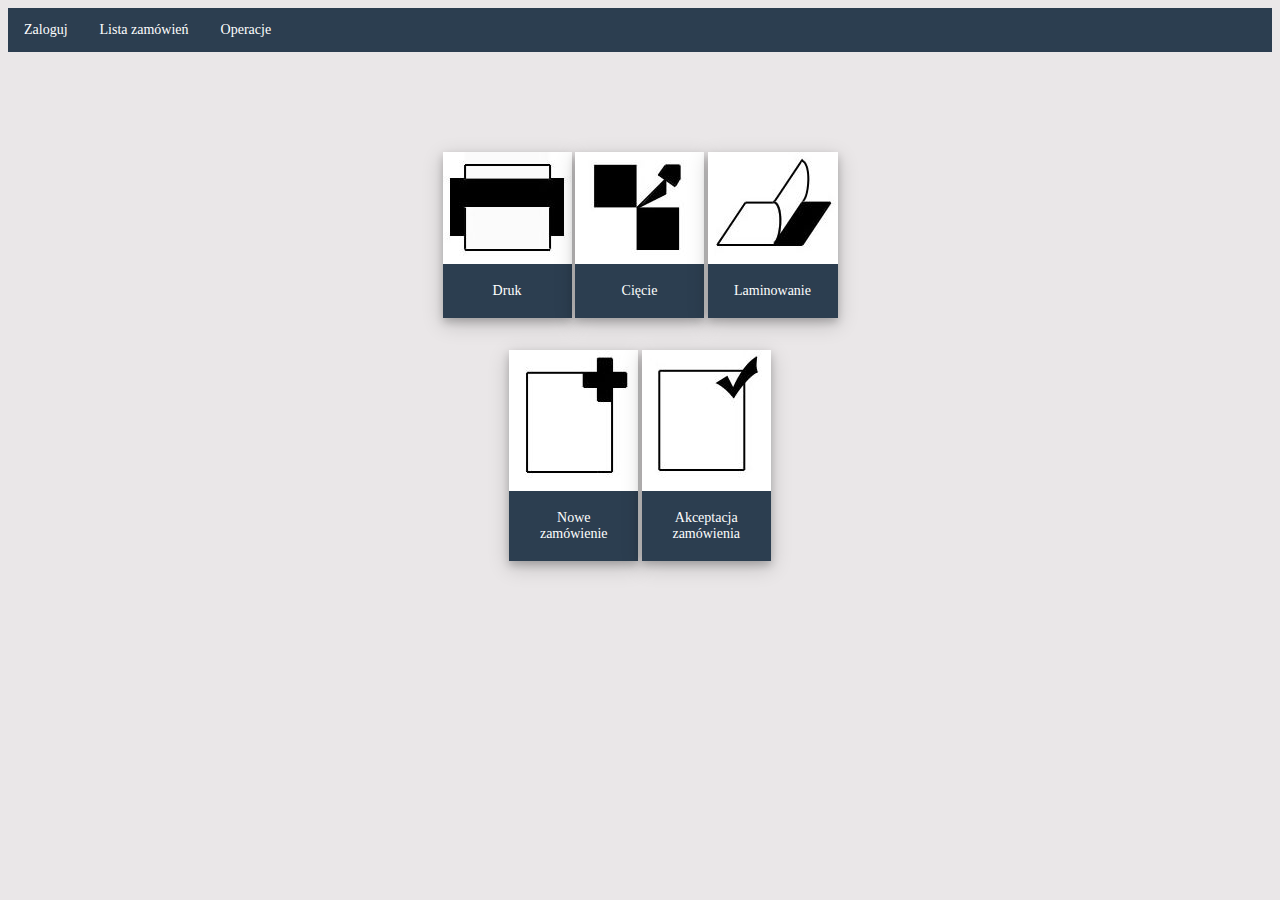
<file: drukarnia/operacje.html>
﻿<!DOCTYPE html>

<html lang="pl">
<head>
    <meta charset="utf-8" />
    <meta name="viewport" content="width=device-width, initial-scale-1" />
    <link type="text/css" rel="stylesheet" href="stylesheet.css" />
    <title>Drukarnia</title>
</head>
<body>
    <div id="container">
        <header></header>

        <div id="menu">
            <nav>
                <ul>
                    <li><a href="file:///C:/Users/Asia/Desktop/portfolio/drukarnia/zaloguj.html">Zaloguj</a></li>
                    <li><a href="file:///C:/Users/Asia/Desktop/portfolio/drukarnia/lista.html">Lista zamówień</a></li>
                    <li><a href="file:///C:/Users/Asia/Desktop/portfolio/drukarnia/operacje.html">Operacje</a></li>
                </ul>
            </nav>
        </div>

        <div id="images">
            <div class="up">
                <a href="#"><img src="druk.jpg" /></a>
                <div class="container">
                    <p>Druk</p>
                </div>
            </div>
            <div class="up">
                <a href="#"><img src="ciecie.jpg" /></a>
                <div class="container">
                    <p>Cięcie</p>
                </div>
            </div>
            <div class="up">
                <a href="#"><img src="laminowanie.jpg" /></a>
                <div class="container">
                    <p>Laminowanie</p>
                </div>
            </div>
            <br /><br /><br />
            <div class="low">
                <a href="#"><img src="nowe.jpg" /></a>
                <div class="container">
                    <p>Nowe<br /> zamówienie</p>
                </div>
            </div>
            <div class="low">
                <a href="#"><img src="akceptacja.jpg" /></a>
                <div class="container">
                    <p>Akceptacja<br /> zamówienia</p>
                </div>
            </div>
        </div>
            
        </div>

        <div id="footer"></div>
</body>
</html>
</file>
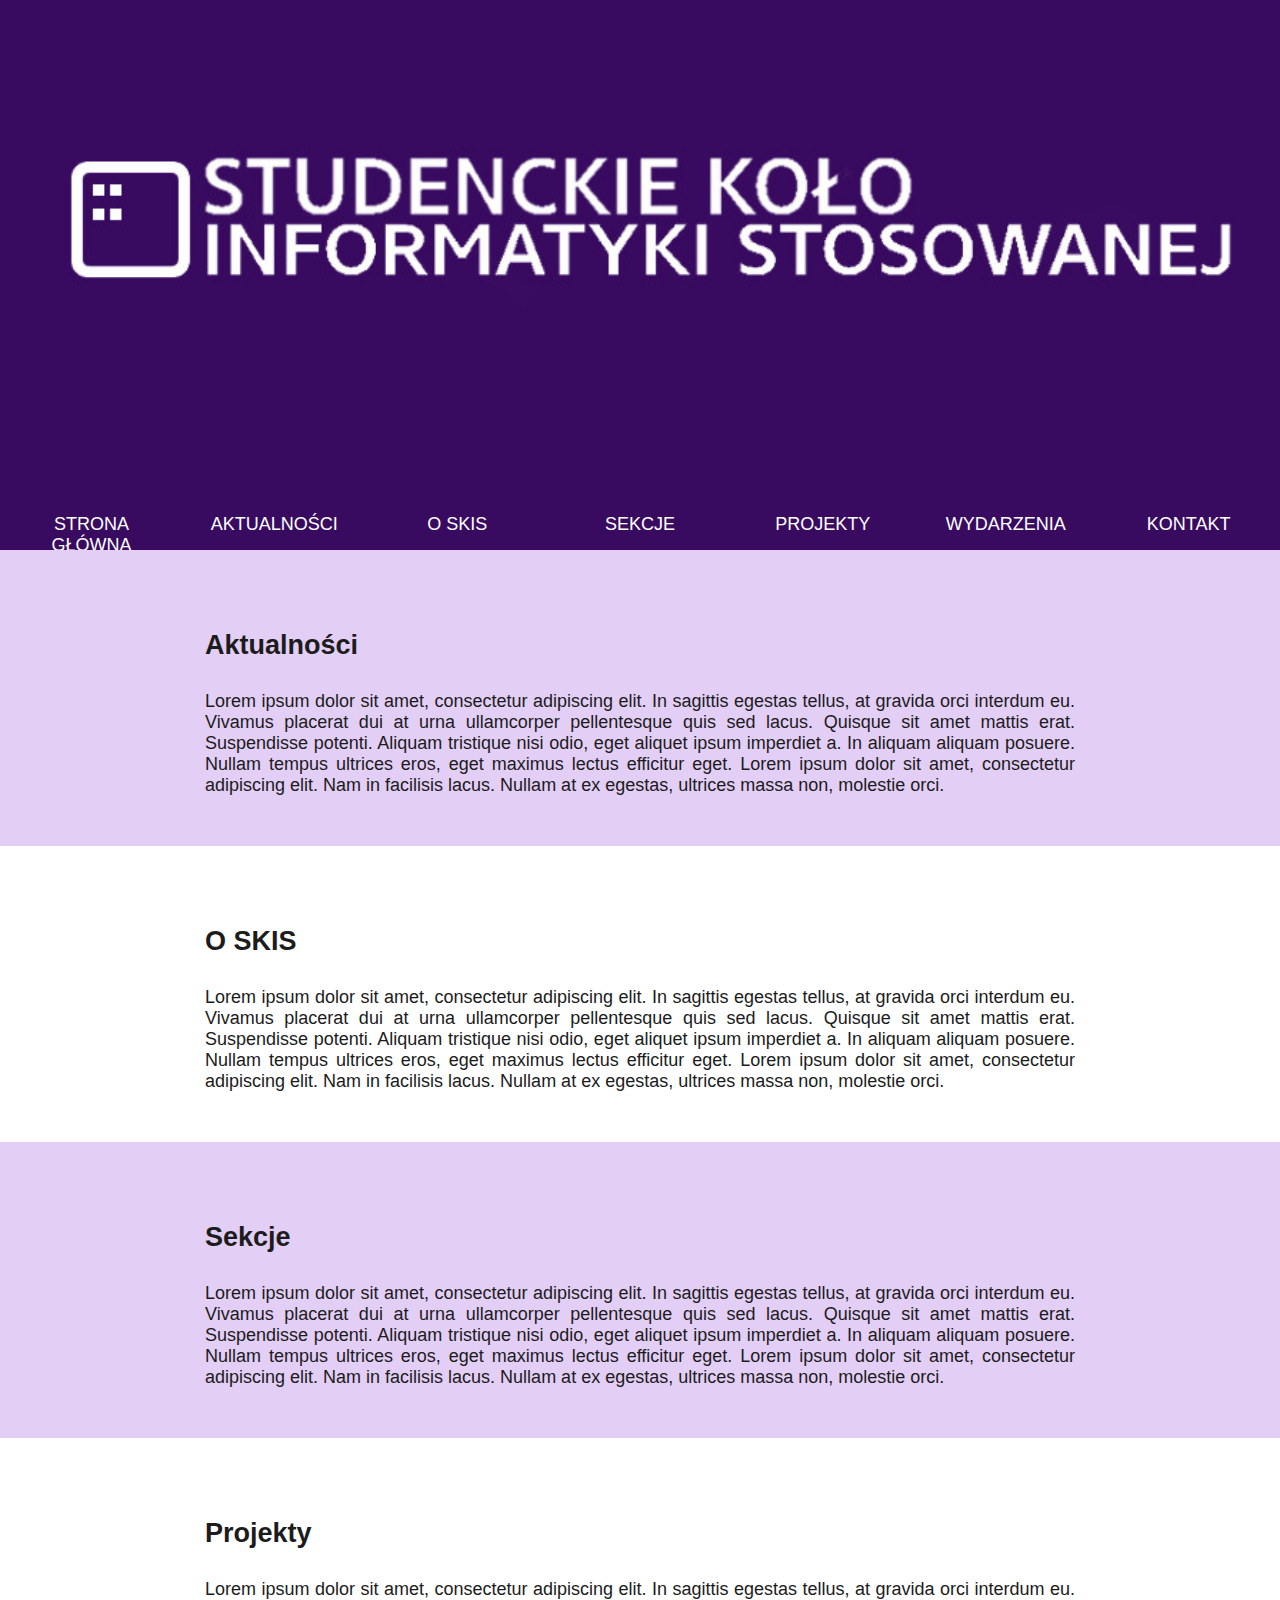
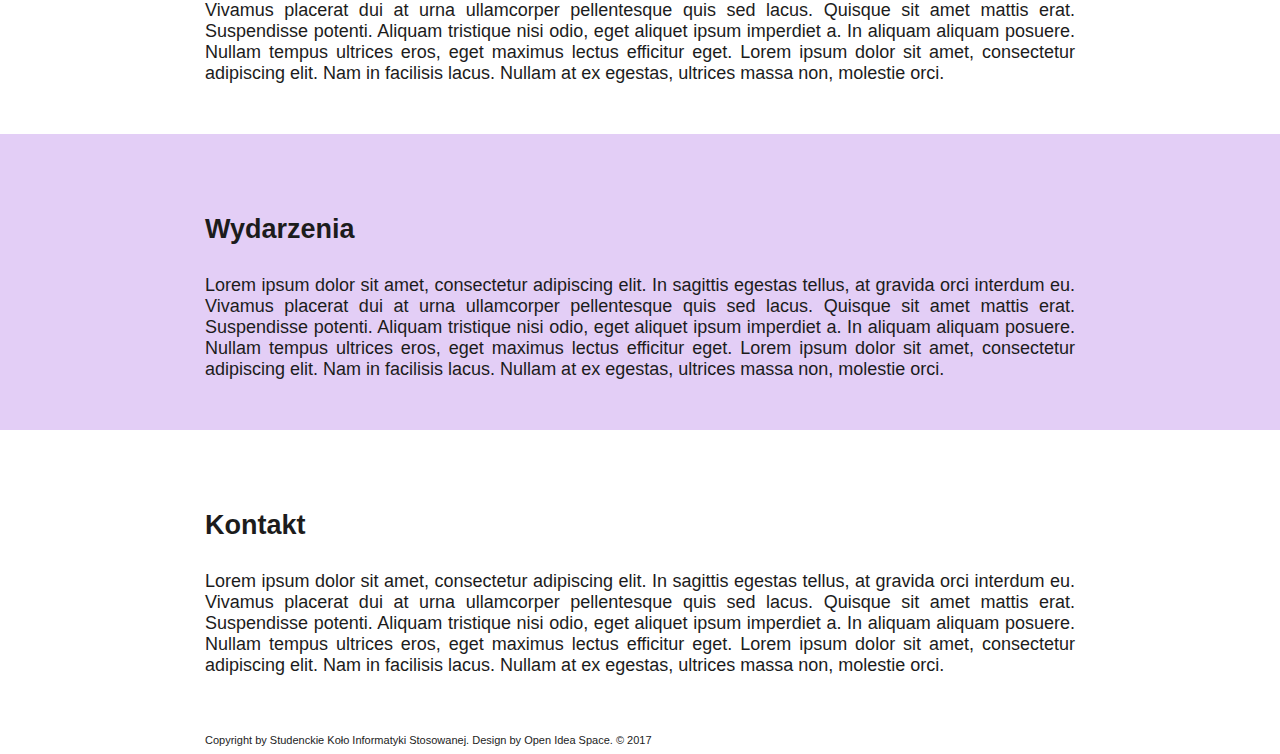
<file: skis/skis.html>
﻿<!DOCTYPE html>

<html lang="pl">
<head>
    <meta charset="utf-8" />
    <meta name="viewport" content="width=device-width, initial-scale-1" />
    <link type="text/css" rel="stylesheet" href="stylesheet.css" />
    <title>Studenckie Koło Informatyki Stosowanej</title>

</head>
<body>
    <header>
        
    </header>
    
        <div id="menu">
                <ul>
                    <li><a href="#">STRONA GŁÓWNA</a></li>
                    <li><a href="#aktualnosci">AKTUALNOŚCI</a></li>
                    <li><a href="#oskis">O SKIS</a></li>
                    <li><a href="#sekcje">SEKCJE</a></li>
                    <li><a href="#projekty">PROJEKTY</a></li>
                    <li><a href="#wydarzenia">WYDARZENIA</a></li>
                    <li><a href="#kontakt">KONTAKT</a></li>
                </ul>
        </div>
        <div class="section">
            <div class="container">
                <div id="aktualnosci">
                    <h2>Aktualności</h2>
                    <p>
                        Lorem ipsum dolor sit amet, consectetur adipiscing elit. In sagittis egestas tellus, at gravida orci interdum eu.
                        Vivamus placerat dui at urna ullamcorper pellentesque quis sed lacus. Quisque sit amet mattis erat. Suspendisse potenti.
                        Aliquam tristique nisi odio, eget aliquet ipsum imperdiet a. In aliquam aliquam posuere.
                        Nullam tempus ultrices eros, eget maximus lectus efficitur eget. Lorem ipsum dolor sit amet, consectetur adipiscing elit.
                        Nam in facilisis lacus. Nullam at ex egestas, ultrices massa non, molestie orci.
                    </p>
                </div>
            </div>
        </div>
        <div class="section">
            <div class="container">
                <div id="oskis">
                    <h2>O SKIS</h2>
                    <p>
                        Lorem ipsum dolor sit amet, consectetur adipiscing elit. In sagittis egestas tellus, at gravida orci interdum eu.
                        Vivamus placerat dui at urna ullamcorper pellentesque quis sed lacus. Quisque sit amet mattis erat. Suspendisse potenti.
                        Aliquam tristique nisi odio, eget aliquet ipsum imperdiet a. In aliquam aliquam posuere.
                        Nullam tempus ultrices eros, eget maximus lectus efficitur eget. Lorem ipsum dolor sit amet, consectetur adipiscing elit.
                        Nam in facilisis lacus. Nullam at ex egestas, ultrices massa non, molestie orci.
                    </p>
                </div>
            </div>
            </div>
        <div class="section">
            <div class="container">
                <div id="sekcje">
                    <h2>Sekcje</h2>
                    <p>
                        Lorem ipsum dolor sit amet, consectetur adipiscing elit. In sagittis egestas tellus, at gravida orci interdum eu.
                        Vivamus placerat dui at urna ullamcorper pellentesque quis sed lacus. Quisque sit amet mattis erat. Suspendisse potenti.
                        Aliquam tristique nisi odio, eget aliquet ipsum imperdiet a. In aliquam aliquam posuere.
                        Nullam tempus ultrices eros, eget maximus lectus efficitur eget. Lorem ipsum dolor sit amet, consectetur adipiscing elit.
                        Nam in facilisis lacus. Nullam at ex egestas, ultrices massa non, molestie orci.
                    </p>
                </div>
            </div>
        </div>
        <div class="section">
            <div class="container">
                <div id="projekty">
                    <h2>Projekty</h2>
                    <p>
                        Lorem ipsum dolor sit amet, consectetur adipiscing elit. In sagittis egestas tellus, at gravida orci interdum eu.
                        Vivamus placerat dui at urna ullamcorper pellentesque quis sed lacus. Quisque sit amet mattis erat. Suspendisse potenti.
                        Aliquam tristique nisi odio, eget aliquet ipsum imperdiet a. In aliquam aliquam posuere.
                        Nullam tempus ultrices eros, eget maximus lectus efficitur eget. Lorem ipsum dolor sit amet, consectetur adipiscing elit.
                        Nam in facilisis lacus. Nullam at ex egestas, ultrices massa non, molestie orci.
                    </p>
                </div>
            </div>
            </div>
        <div class="section">
            <div class="container">
                <div id="wydarzenia">
                    <h2>Wydarzenia</h2>
                    <p>
                        Lorem ipsum dolor sit amet, consectetur adipiscing elit. In sagittis egestas tellus, at gravida orci interdum eu.
                        Vivamus placerat dui at urna ullamcorper pellentesque quis sed lacus. Quisque sit amet mattis erat. Suspendisse potenti.
                        Aliquam tristique nisi odio, eget aliquet ipsum imperdiet a. In aliquam aliquam posuere.
                        Nullam tempus ultrices eros, eget maximus lectus efficitur eget. Lorem ipsum dolor sit amet, consectetur adipiscing elit.
                        Nam in facilisis lacus. Nullam at ex egestas, ultrices massa non, molestie orci.
                    </p>
                </div>
            </div>
        </div>
        <div class="section">
            <div class="container">
                <div id="kontakt">
                    <h2>Kontakt</h2>
                    <p>
                        Lorem ipsum dolor sit amet, consectetur adipiscing elit. In sagittis egestas tellus, at gravida orci interdum eu.
                        Vivamus placerat dui at urna ullamcorper pellentesque quis sed lacus. Quisque sit amet mattis erat. Suspendisse potenti.
                        Aliquam tristique nisi odio, eget aliquet ipsum imperdiet a. In aliquam aliquam posuere.
                        Nullam tempus ultrices eros, eget maximus lectus efficitur eget. Lorem ipsum dolor sit amet, consectetur adipiscing elit.
                        Nam in facilisis lacus. Nullam at ex egestas, ultrices massa non, molestie orci.
                    </p>
                </div>
            </div>
      </div>
        <footer>
            <div class="container">
                 Copyright by Studenckie Koło Informatyki Stosowanej. Design by Open Idea Space. &copy; 2017
            </div>
        </footer>

</body>
</html>
</file>
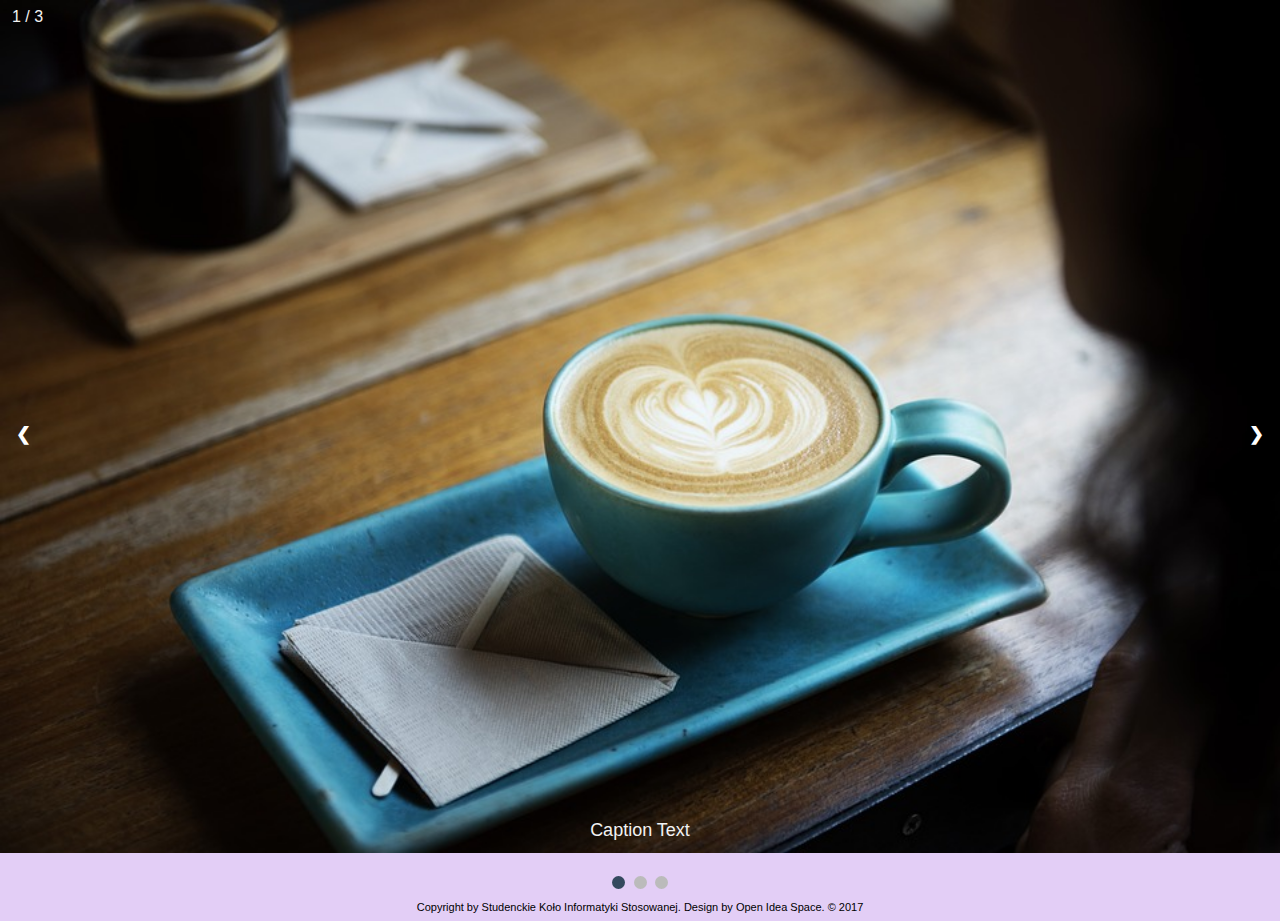
<file: slajdy/slajdy.html>
<!DOCTYPE html>

<html lang="pl">
<head>
    <meta charset="utf-8" />
    <meta name="viewport" content="width=device-width, initial-scale-1" />
    <link rel="stylesheet" type="text/css" href="stylesheet.css">
    <title>Studenckie Koło Informatyki Stosowanej</title>
</head>

<body>
	<div class="slideshow-container">

		<div class="mySlides fade">
  			<div class="numbertext">1 / 3</div>
  			<img src="beverage.jpg" style="width:100%">
  			<div class="text">Caption Text</div>
		</div>

		<div class="mySlides fade">
  			<div class="numbertext">2 / 3</div>
  			<img src="old.jpg" style="width:100%">
  			<div class="text">Caption Two</div>
		</div>

		<div class="mySlides fade">
  			<div class="numbertext">3 / 3</div>
  			<img src="travel.jpg" style="width:100%">
  			<div class="text">Caption Three</div>
		</div>

	<a class="prev" onclick="plusSlides(-1)">&#10094;</a>
	<a class="next" onclick="plusSlides(1)">&#10095;</a>

	</div>
	<br>

	<div style="text-align:center">
  		<span class="dot" onclick="currentSlide(1)"></span> 
  		<span class="dot" onclick="currentSlide(2)"></span> 
  		<span class="dot" onclick="currentSlide(3)"></span> 
	</div>
	<footer>
		Copyright by Studenckie Koło Informatyki Stosowanej. Design by Open Idea Space. &copy; 2017
	</footer>
<script src="script.js"></script>
</body>
</html>
</file>
<file: drukarnia/stylesheet.css>
﻿body {
    background-color: #EAE7E8;
}

* {
    font-family: Calibri;
    font-size: 14px;
    color: #000000;
}



#menu ul {
    list-style-type: none;
    margin: 0;
    padding: 0;
    background-color: #2c3e50;
    overflow: hidden;
    clear: both;
}

#menu li {
    float: left;
}

#menu li a {
    color: white;
    display: block;
    text-decoration: none;
    padding: 14px 16px;
    text-align: center;
}

#menu li a:hover {
    background-color: #7f8c8d;
    color: white;
}


#zaloguj {
    width: 400px;
    margin: 100px auto;
    padding: 12px 0 0;
    background-color: #fff;
    border: 1px solid silver;
    font-size: 16px;
    -webkit-box-shadow: 0 0 2px silver;
    -moz-box-shadow: 0 0 2px silver;
    box-shadow: 0 0 2px silver;
}

form {
    margin: 0;
}

label {
    display: block;
    width: 260px;
    padding: 10px 20px;
    color: #000000;
    font-size: 16px;
    text-shadow: 0 0 1px silver;
}

#username, #password {
    display: block;
    width: 360px;
    margin: 0 auto;
    padding: 10px 5px;
    border: 1px solid silver;
    outline: 5px solid #ebebeb; /*outside the border*/
    font-size: 16px;
}

#username:focus, #password:focus { /*pseudoklasa, na której skupia sie uzytkownik*/
    outline: 5px solid #e5f2f8;
}

#lower {
    background-color: #7f8c8d;
    width: 360px;
    padding: 10px 20px;
    margin-top: 20px;
}

input[type="submit"] {
    position: relative;
    width: 70px;
    padding: 5px 10px;
    border: 1px solid #2c3e50;
    color: white;
    text-shadow: 0 0 1px black;
    background: #2c3e50;
    left: 270px;
}
table {
    background-color: #fff;
    position: relative;
    margin: 100px auto;
    border-collapse: collapse;
    width: 80%;
    padding: 150px 150px 150px 150px;
    -webkit-box-shadow: 0 0 2px silver;
    -moz-box-shadow: 0 0 2px silver;
    box-shadow: 0 0 2px silver;
    border: 1px solid silver;
}

th, td {
    padding: 8px;
    text-align: center;
    border-bottom: 1px solid silver;
}

tr:hover {
    background-color: #f5f5f5
}

#images {
    margin: 100px auto;
    text-align: center;
}

.up {
    background-color: white;
    box-shadow: 0 4px 8px 0 rgba(0, 0, 0, 0.2), 0 6px 20px 0 rgba(0, 0, 0, 0.19);
    display: inline-block;
    left: 50%;
}

.low {
    background-color: white;
    box-shadow: 0 4px 8px 0 rgba(0, 0, 0, 0.2), 0 6px 20px 0 rgba(0, 0, 0, 0.19);
    display: inline-block;
    left: 50%;
}

.container {
    background-color: #2c3e50;
    text-align: center;
    padding: 5px 10px;
}

.container p {
    color: white;
}
</file>
<file: skis/stylesheet.css>
* {
    margin: 0;
    padding: 0;
    box-sizing: border-box;
}

body {
    color: #1C1C1C;
    font: 18px Calibri, Arial, sans serif;
}

.container {
    max-width: 900px;
    margin-left: auto;
    margin-right: auto;
    padding-left: 15px;
    padding-right: 15px;
}

header {
    padding-top: 250px;
    padding-bottom: 250px;
    background-size: cover;
    background-image: url("header.jpg");
    background-repeat: no-repeat;
}


#menu ul {
    display: flex;
    overflow: hidden;
    list-style-type: none;
    clear: both;
    background-color: #380B61;
    height: 50px;
}

#menu ul li {
    width: 100%;
    text-align: center;
}

#menu li a {
    display: block;
    padding: 14px 16px;
    color: white;
    text-decoration: none;
    justify-content: space-between;
}

    #menu li a:hover {
        background-color: #4B088A;
    }

.section {
    padding: 50px 0;
    text-align: justify;
}

.section:nth-of-type(even) {
    background: #E3CEF6;
}

.section *:not(first-child) {
    margin-top: 30px;
}

footer {
    height: 28px;
    padding-top: 8px;
    font-size: 11px;
    clear: both;
}
</file>
<file: slajdy/stylesheet.css>
* {
  box-sizing:border-box;
}

body {
  font-family: Calibri,sans-serif;
  margin:0;
  background-color: #E3CEF6;
}

.mySlides {
  display:none;
}

.slideshow-container {
  max-width: 2000px;
  height: auto;
  position: relative;
  margin: auto;
}

.prev, .next {
  cursor: pointer;
  position: absolute;
  top: 50%;
  width: auto;
  padding: 16px;
  margin-top: -22px;
  color: white;
  font-weight: bold;
  font-size: 18px;
  transition: 0.6s ease;
  border-radius: 0 3px 3px 0;
}


.next {
  right: 0;
  border-radius: 3px 0 0 3px;
}

.prev:hover, .next:hover {
  background-color: #2c3e50;
}

footer {
    height: 28px;
    padding-top: 8px;
    font-size: 11px;
    clear: both;
    text-align: center;
}

.text {
  color: #f2f2f2;
  font-size: 18px;
  padding: 8px 12px;
  position: absolute;
  bottom: 8px;
  width: 100%;
  text-align: center;
}

.numbertext {
  color: #f2f2f2;
  font-size: 16px;
  padding: 8px 12px;
  position: absolute;
  top: 0;
}

.dot {
  cursor: pointer;
  height: 13px;
  width: 13px;
  margin: 0 2px;
  background-color: #bbb;
  border-radius: 50%;
  display: inline-block;
  transition: background-color 0.6s ease;
}

.active, .dot:hover {
  background-color: #34495e;
}

.fade {
  -webkit-animation-name: fade;
  -webkit-animation-duration: 1.5s;
  animation-name: fade;
  animation-duration: 1.5s;
}

@-webkit-keyframes fade {
  from {
    opacity: .4;
  } 
  to {
    opacity: 1;
  }
}

@keyframes fade {
  from {
    opacity: .4;
  } 
  to {
    opacity: 1;
  }
}

@media only screen and (max-width: 300px) {
  .prev, .next,.text {
    font-size: 11px;
  }
}
</file>
